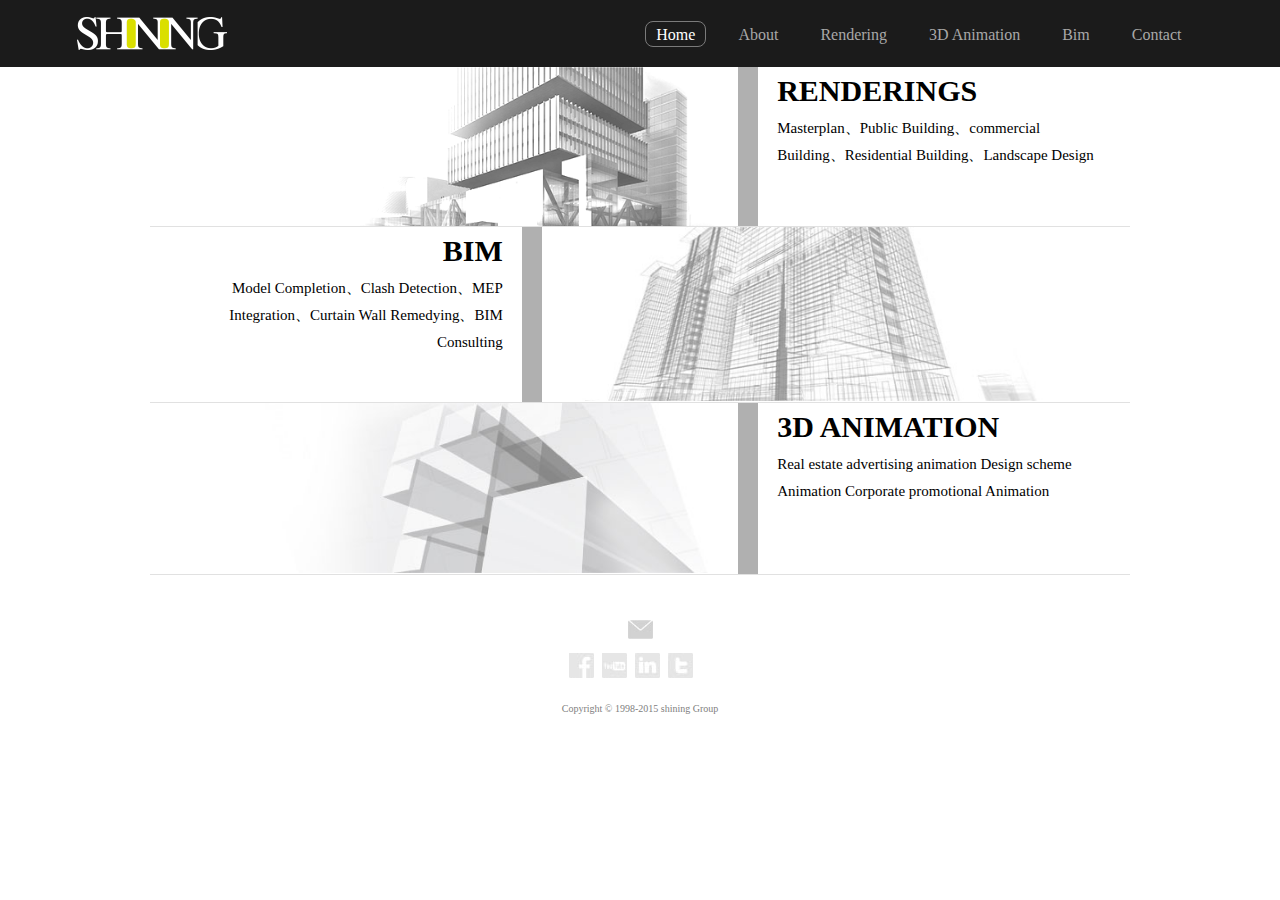
<file: index.html>
<!DOCTYPE html>
<html lang="en">
<head>
    <meta charset="UTF-8">
    <title>Home</title>
    <link rel="stylesheet" href="css/reset.css">
    <link rel="stylesheet" href="css/head_footer.css">
    <link rel="stylesheet" href="css/home.css">
    <style>
		@media screen and (max-width:1140px) and (min-width:851px){
			.nav{width:100%;}
		}
		@media screen and (max-width:850px) and (min-width:640px){
			.nav{width:100%;}
			.nav_rig{display: none}
			.list{display:block;}
		}
		@media screen and (max-width: 640px) and (min-width: 400px){
			.nav{width:100%;}
			.header{height:51px}
			.nav_rig{display: none}
			.nav .logo{margin:9px 0 0 26px}
			.list{display:block;}
			.list img{width:28.8px;position:absolute;top:12px;left:79%;}
			.cont{width:92.8%;}
			.cont ul{height: auto;}
			.cont ul li:nth-of-type(1){width:100%;padding:0}
			.cont ul li:nth-of-type(2){width:100%;padding:0}
			.cont ul li:nth-of-type(3){width:100%;padding:0}
			.cont ul li:nth-of-type(3) h3{text-align:center;font-size:21px;padding-top:17px;}
			.cont ul li:nth-of-type(3) p{text-align: left;font-size:13px;padding:25px 0;
				line-height:20px}
		}


    </style>
</head>
<body>
	<!-- 头部 -->
	<div class="header">
		<div class="nav">
			<img src="img/shininglogo.png" class="logo">
			<div class="nav_rig">
				<p><a href="contact.html">Contact</a></p>
				<p><a href="bim.html">Bim</a></p>
				<p><a href="3D_animation.html">3D Animation</a></p>
				<p><a href="rendering.html">Rendering</a></p>
				<p><a href="about.html">About</a></p>
				<p><a href="index.html">Home</a></p>
			</div>
			<div class="list">
				<a href="###"><img src="img/list.png"></a>
				<div class="list_v">
					<a href="index.html">Home</a>
					<a href="about.html">About</a>
					<a href="rendering.html">Rendering</a>
					<a href="3D_animation.html">3D Animation</a>
					<a href="bim.html">Bim</a>
					<a href="contact.html">Contact</a>
				</div>
			</div>
		</div>
	</div>
	
	<!-- 中间：内容 -->
	<div class="cont">
		<ul class="cont_one">
			<li>
				<a href="###"><img src="img/home_pic_one.png" presrc="img/home_pic_one_h.png"></a>
			</li>
			<li class="rec"></li>
			<li>
				<a href="">
					<h3>RENDERINGS</h3>
					<p>Masterplan、Public Building、commercial Building、Residential Building、Landscape Design</p>
				</a>
				
			</li>
		</ul>
		<ul class="cont_two">
			<li><a href="###"><img src="img/home_pic_two.jpg" presrc="img/home_pic_two_h.png"></a></li>
			<li class="rec"></li>
			<li>
				<a href="###">
					<h3>BIM</h3>
					<p>Model Completion、Clash Detection、MEP Integration、Curtain Wall Remedying、BIM Consulting</p>
				</a>
				
			</li>
		</ul>
		<ul class="cont_three">
			<li><a href="###"><img src="img/homes_pic_three.jpg" presrc="img/homes_pic_three_h.jpg"></li></a>
			<li class="rec"></li>
			<li>
				<a href="###">
					<h3>3D ANIMATION</h3>
					<p>Real estate advertising animation Design scheme Animation Corporate promotional Animation</p>
				</a>
				
			</li>
		</ul>
	</div>

	<!-- 底部 -->
	<div class="footer">
		<div>
			<p>
				<img src="img/mail.jpg">
				<a href="#" class="mail_h"><img src="img/mail_h.jpg"></a>
			</p>
		</div>
		<div>
			<div class="other">
				<p>
					<img src="img/facebook.jpg">
					<a href="###"><img src="img/facebook_h.jpg" class="face"></a>
				</p>
				<p>
					<img src="img/youtube.jpg">
					<a href=""><img src="img/youtube_h.jpg" class="tube"></a>
				</p>
				<p>
					<img src="img/linkedln.jpg">
					<a href=""><img src="img/linkedln_h.jpg" class="in"></a>
				</p>
				<p>
					<img src="img/twitter.jpg">
					<a href=""><img src="img/twitter_h.jpg" class="twit"></a>
				</p>
			</div>
		</div>
		<div>Copyright © 1998-2015 shining Group</div>
	</div>
	<script src="js/jquery-3.2.1.min.js"></script>
	<script src="js/head_footer.js"></script>
	<script>
		var cont = $(".cont").children();
		for(var i=0;i<cont.length;i++){
			cont.eq(i).mouseover(function(){
				//获取img的属性值：src和presrc
				var presrc = $(this).find("img").attr("presrc")
				var src = $(this).find("img").attr("src")
				//当鼠标移入时，将两个属性值进行互换，src和presrc的图片链接进行互换
				$(this).find("img").attr("src",presrc);
				$(this).find("img").attr("presrc",src);
				$(this).find(".rec").css("background","#CFDB00")
			});
			cont.eq(i).mouseout(function(){
				//获取img的属性值：src和presrc，此时img的属性值不再是原来的，而是互换过后的
				var presrc = $(this).find("img").attr("presrc")
				var src = $(this).find("img").attr("src");
				//当鼠标移除时，获得原来的属性值，src和presrc的属性值是一开始没互换时的
				$(this).find("img").attr("src",presrc);
				$(this).find("img").attr("presrc",src);
				$(this).find(".rec").css("background","rgb(176,176,176)")
			})
		}



	</script>
</body>
</html>
</file>
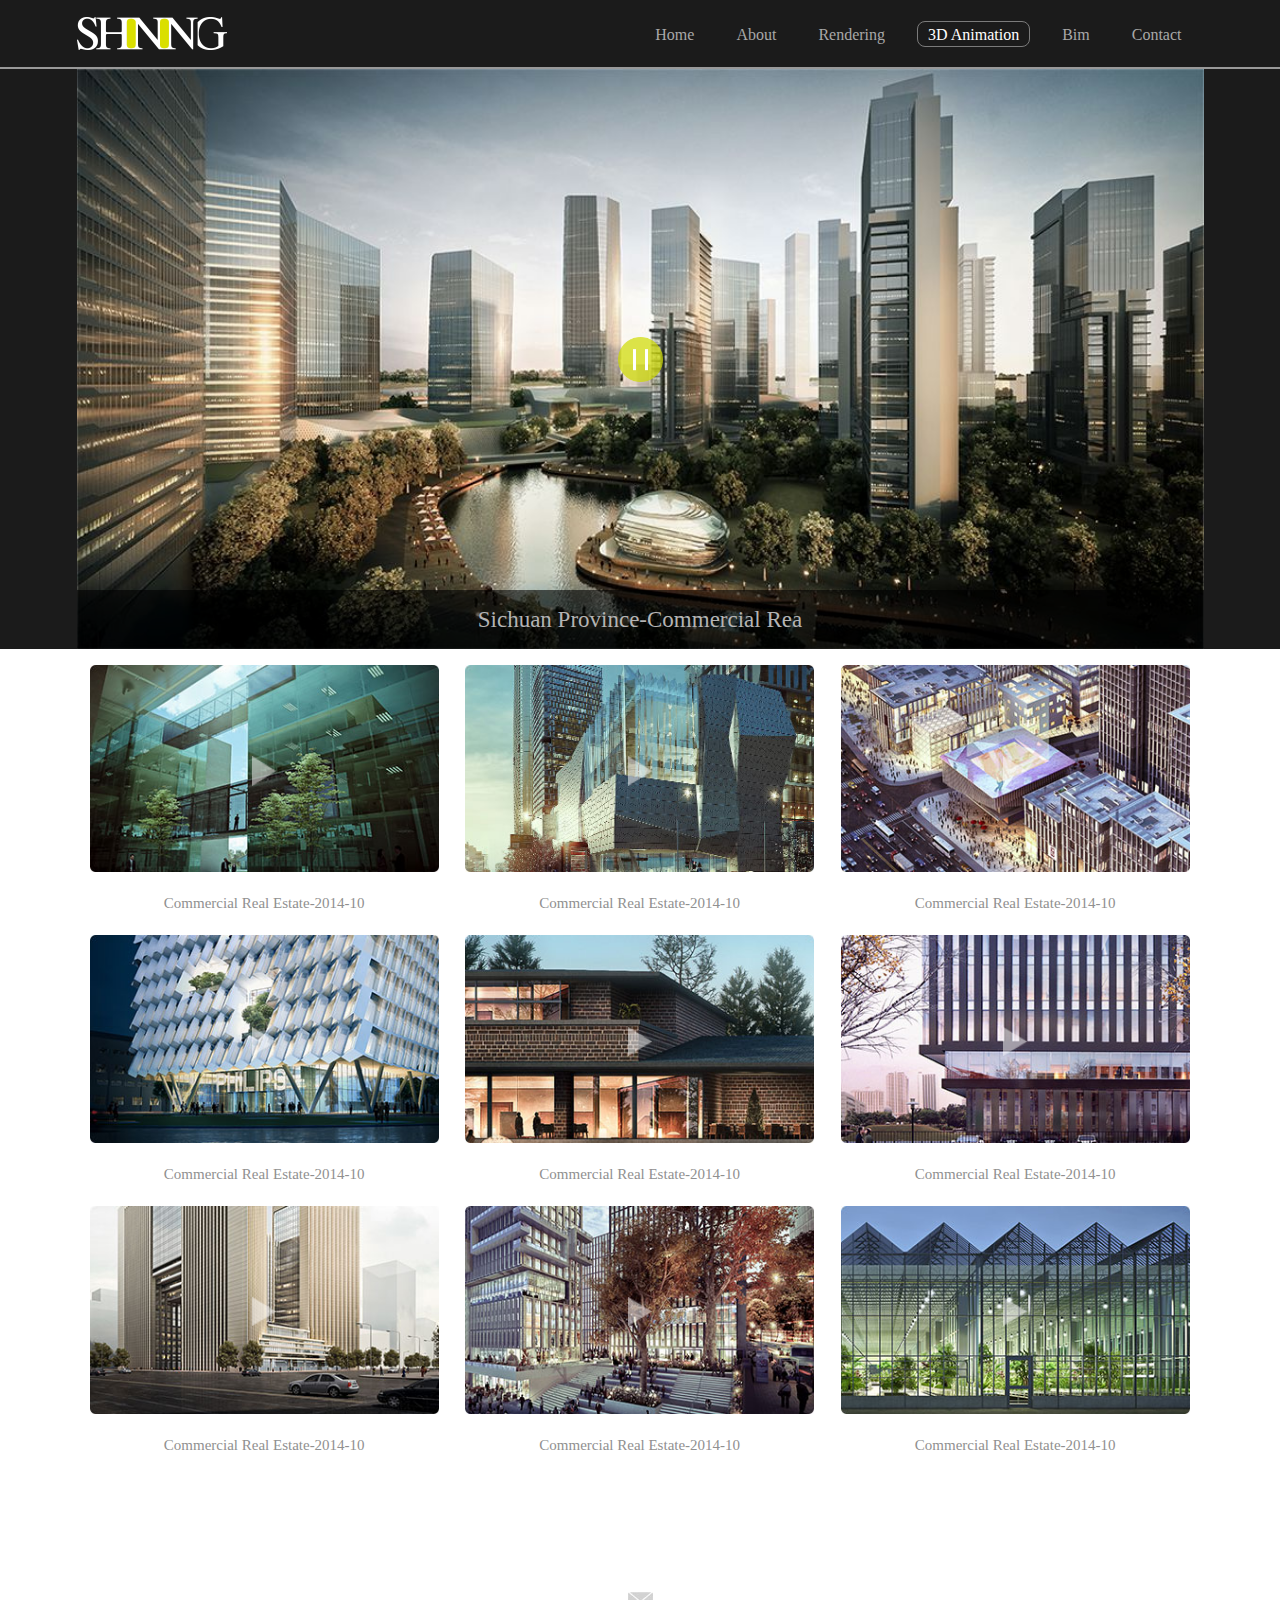
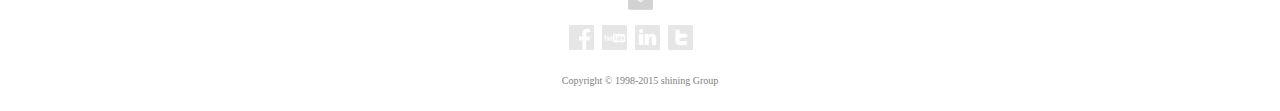
<file: 3D_animation.html>
<!DOCTYPE html>
<html lang="en">
<head>
    <meta charset="UTF-8">
    <title>3D</title>
    <link rel="stylesheet" href="css/reset.css">
    <link rel="stylesheet" href="css/head_footer.css">
    <link rel="stylesheet" href="css/3D.css">
    <style>
		@media screen and (max-width:1140px) and (min-width:851px){
			.nav{width:100%;}
			.vid a{width:100%}
			.des_vid{width:100%}
		}
		@media screen and (max-width:850px) and (min-width:640px){
			.nav{width:100%;}
			.nav_rig{display: none}
			.list{display:block;}
			.vid a{width:640px}
			.des_vid{width:640px;}
			.vid p{font-size:20px;height:45px;line-height:45px}
		}
		@media screen and (max-width: 640px) and (min-width: 400px){
			.nav{width:100%;}
			.header{height:51px}
			.nav_rig{display: none}
			.nav .logo{margin:9px 0 0 26px}
			.list{display:block;}
			.list img{width:28.8px;position:absolute;top:12px;left:79%;}
			.vid a{width:100%}
			.vid p{font-size:16px;height:38px;line-height:38px}
			.des_vid{width:100%;}
			.des_vid div{width:45%;padding:0 2.5%;}

		}
    </style>
</head>
<body>
	<!-- 头部 -->
	<div class="header">
		<div class="nav">
			<img src="img/shininglogo.png" class="logo">
			<div class="nav_rig">
				<p><a href="contact.html">Contact</a></p>
				<p><a href="bim.html">Bim</a></p>
				<p><a href="3D_animation.html">3D Animation</a></p>
				<p><a href="rendering.html">Rendering</a></p>
				<p><a href="about.html">About</a></p>
				<p><a href="index.html">Home</a></p>
			</div>
			<div class="list">
				<a href="###"><img src="img/list.png"></a>
				<div class="list_v">
					<a href="index.html">Home</a>
					<a href="about.html">About</a>
					<a href="rendering.html">Rendering</a>
					<a href="3D_animation.html">3D Animation</a>
					<a href="bim.html">Bim</a>
					<a href="contact.html">Contact</a>
				</div>
			</div>
		</div>
	</div>
	
	<!-- 中间：内容 -->
	<div class="cont">
		<!-- 大视频 -->
		<div class="vid">
			<a href="###">
				<img src="img/vid.jpg">
				<img src="img/play.png">
				<p>Sichuan Province-Commercial Rea</p>
			</a>
		</div>
		<!-- 小视频 -->
		<div class="des_vid">
				<div>
					<a href="###">
						<img src="img/1-1510121R410H3.jpg">
						<img src="img/play_small_h.png">
						<img src="img/play_small_b.png" class="but">
					</a>
					<p>Commercial Real Estate-2014-10</p>
				</div>
				<div>
					<a href="###">
						<img src="img/1-1510121U04XL.jpg">
						<img src="img/play_small_h.png">
						<img src="img/play_small_b.png" class="but">
					</a>
					<p>Commercial Real Estate-2014-10</p>
				</div>
				<div>
					<a href="###">
						<img src="img/1-1510121T91XV.jpg">
						<img src="img/play_small_h.png">
						<img src="img/play_small_b.png" class="but">
					</a>
					<p>Commercial Real Estate-2014-10</p>
				</div>
				<div>
					<a href="###">
						<img src="img/1-1510121U33Ic.jpg">
						<img src="img/play_small_h.png">
						<img src="img/play_small_b.png" class="but">
					</a>
					<p>Commercial Real Estate-2014-10</p>
				</div>
				<div>
					<a href="###">
						<img src="img/1-1510121U004292.jpg">
						<img src="img/play_small_h.png">
						<img src="img/play_small_b.png" class="but">
					</a>
					<p>Commercial Real Estate-2014-10</p>
				</div>
				<div>
					<a href="###">
						<img src="img/1-1510121U305330.jpg">
						<img src="img/play_small_h.png">
						<img src="img/play_small_b.png" class="but">
					</a>
					<p>Commercial Real Estate-2014-10</p>
				</div>
				<div>
					<a href="###">
						<img src="img/1-1510121SHX34.jpg">
						<img src="img/play_small_h.png">
						<img src="img/play_small_b.png" class="but">
					</a>
					<p>Commercial Real Estate-2014-10</p>
				</div>
				<div>
					<a href="###">
						<img src="img/1-1510121TP0U1.jpg">
						<img src="img/play_small_h.png">
						<img src="img/play_small_b.png" class="but">
					</a>
					<p>Commercial Real Estate-2014-10</p>
				</div>
				<div>
					<a href="###">
						<img src="img/1-1510121TTOc.jpg">
						<img src="img/play_small_h.png">
						<img src="img/play_small_b.png" class="but">
					</a>
					<p>Commercial Real Estate-2014-10</p>
				</div>
		</div>
	</div>

	<!-- 底部 -->
	<div class="footer">
		<div>
			<p>
				<img src="img/mail.jpg">
				<a href="#" class="mail_h"><img src="img/mail_h.jpg"></a>
			</p>
		</div>
		<div>
			<div class="other">
				<p>
					<img src="img/facebook.jpg">
					<a href="###"><img src="img/facebook_h.jpg" class="face"></a>
				</p>
				<p>
					<img src="img/youtube.jpg">
					<a href=""><img src="img/youtube_h.jpg" class="tube"></a>
				</p>
				<p>
					<img src="img/linkedln.jpg">
					<a href=""><img src="img/linkedln_h.jpg" class="in"></a>
				</p>
				<p>
					<img src="img/twitter.jpg">
					<a href=""><img src="img/twitter_h.jpg" class="twit"></a>
				</p>
			</div>
		</div>
		<div>Copyright © 1998-2015 shining Group</div>
	</div>
	<script src="js/jquery-3.2.1.min.js"></script>
	<script src="js/head_footer.js"></script>
	<script>
		var des_vid = $(".des_vid>div")
		console.log(des_vid);
		des_vid.each(function(i){
			$(this).click(function(){
				
				var srcs =["<embed src='http://pgccdn.v.baidu.com/1154208279_2921963897_20170401125740.mp4?authorization=bce-auth-v1%2Fc308a72e7b874edd9115e4614e1d62f6%2F2017-04-01T04%3A57%3A43Z%2F-1%2F%2F60612be425df397403d8e49401b51a85f26985496c4b5e5016d8748bd85c5c17&responseCacheControl=max-age%3D8640000&responseExpires=Mon%2C+10+Jul+2017+12%3A57%3A43+GMT&xcode=026bc8de4ae95684d6989d012553a8226426b5c810ecc4d3&time=1492854731&_=1492773994799'>","<embed src='http://pcad.video.baidu.com/cooper_video_e347cd8dfd0279f39a72729c55002f83.mp4?authorization=bce-auth-v1%2Fc308a72e7b874edd9115e4614e1d62f6%2F2017-04-19T08%3A53%3A45Z%2F-1%2F%2F91cf63f5b96d3af2348e4ae5bde984e5e0dc7f6dfcb7323fe6353bd3ddd62ce1&responseCacheControl=max-age%3D8640000&responseExpires=Fri%2C%2028%20Jul%202017%2016%3A53%3A45%20GMT&_=1492698919894'>","<embed src='http://pcad.video.baidu.com/cooper_video_5e13501be1b40b2cc56cb111cee92b8b.mp4?authorization=bce-auth-v1%2Fc308a72e7b874edd9115e4614e1d62f6%2F2017-04-19T12%3A42%3A18Z%2F-1%2F%2F8da51bac21eae490615525249ba5ad07d78805908cb10c01c0b212fab39a6651&responseCacheControl=max-age%3D8640000&responseExpires=Fri%2C%2028%20Jul%202017%2020%3A42%3A18%20GMT&_=1492699003191'>","<embed src='http://pgccdn.v.baidu.com/1161001394_2929851409_20170407122647.mp4?authorization=bce-auth-v1%2Fc308a72e7b874edd9115e4614e1d62f6%2F2017-04-07T04%3A26%3A50Z%2F-1%2F%2Fd3d36b923d381f88429db15b0acd379799ad31cc1da7877d3f16336852638c22&responseCacheControl=max-age%3D8640000&responseExpires=Sun%2C+16+Jul+2017+12%3A26%3A50+GMT&xcode=a8815c97d08150035778647725d7dee230a42a692cc3f1d7&time=1492853319&_=1492774225293'>"]
				var url=srcs[i];
				var a = $("<div>"+url+"</div>");
				$(a).each(function(){
					$("embed").remove()
				})
				$(a).appendTo(".vid")
				$(a).css({
					"position":"absolute",
					"left":0,
					"top":0,
					"width":"100%",
					"height":"100%"

				})
				$(a).children().css({
					"width":"100%",
					"height":"100%"
				})
				console.log($(a))
			})
		})




	</script>
</body>
</html>
</file>
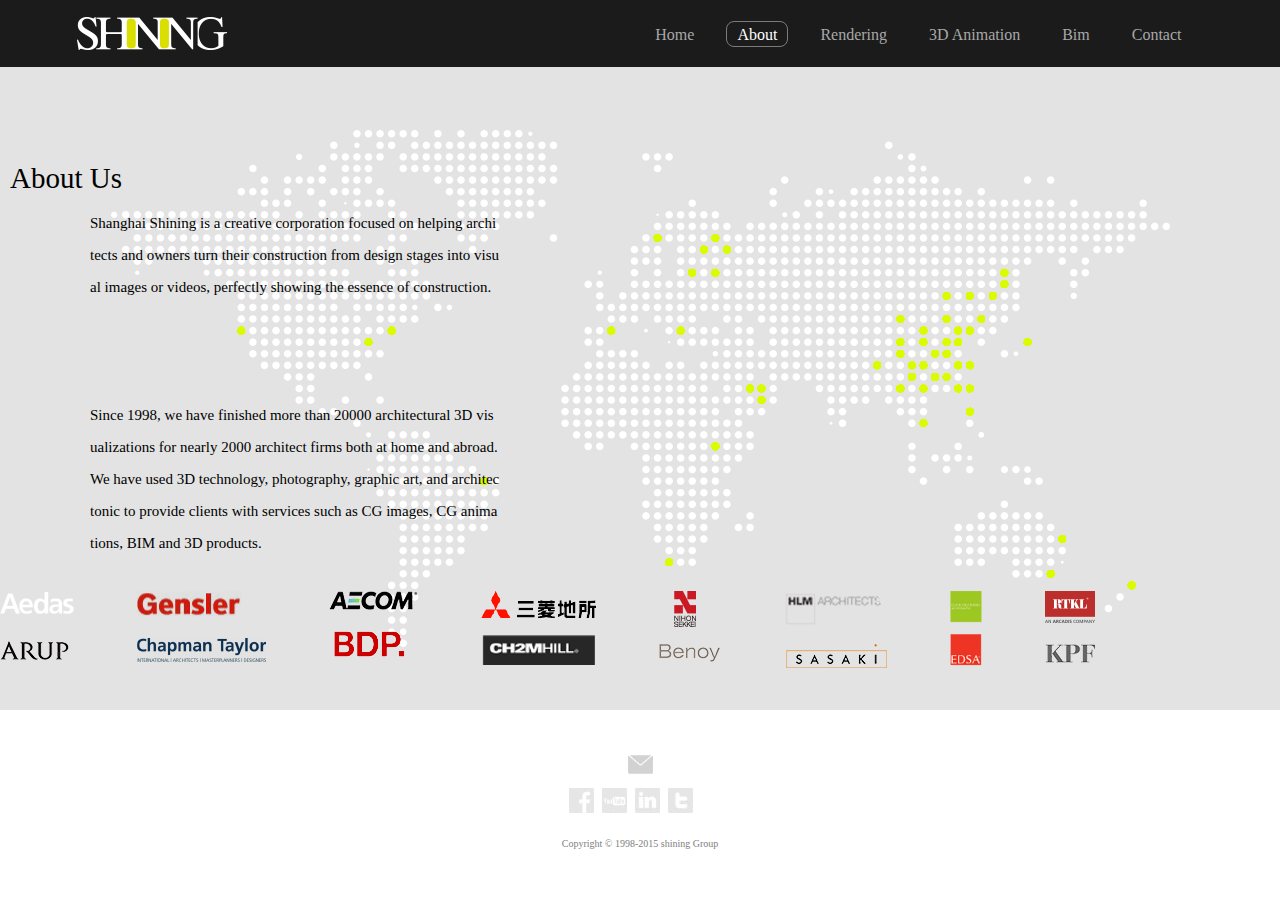
<file: about.html>
<!DOCTYPE html>
<html lang="en">
<head>
    <meta charset="UTF-8">
    <title>About</title>
    <link rel="stylesheet" href="css/reset.css">
    <link rel="stylesheet" href="css/head_footer.css">
    <link rel="stylesheet" href="css/about.css">
    <style>
		@media screen and (max-width:1140px) and (min-width:851px){
			.nav{width:100%;}
		}
		@media screen and (max-width:850px) and (min-width:640px){
			.nav{width:100%;}
			.nav_rig{display: none}
			.list{display:block;}
		}
		@media screen and (max-width: 640px) and (min-width: 400px){
			.nav{width:100%;}
			.header{height:51px}
			.nav_rig{display: none}
			.nav .logo{margin:9px 0 0 26px}
			.list{display:block;}
			.list img{width:28.8px;position:absolute;top:12px;left:79%;}
			.cont_about{width:95%;}
		}
    </style>
</head>
<body>
	<!-- 头部 -->
	<div class="header">
		<div class="nav">
			<img src="img/shininglogo.png" class="logo">
			<div class="nav_rig">
				<p><a href="contact.html">Contact</a></p>
				<p><a href="bim.html">Bim</a></p>
				<p><a href="3D_animation.html">3D Animation</a></p>
				<p><a href="rendering.html">Rendering</a></p>
				<p><a href="about.html">About</a></p>
				<p><a href="index.html">Home</a></p>
			</div>
			<div class="list">
				<a href="###"><img src="img/list.png"></a>
				<div class="list_v">
					<a href="index.html">Home</a>
					<a href="about.html">About</a>
					<a href="rendering.html">Rendering</a>
					<a href="3D_animation.html">3D Animation</a>
					<a href="bim.html">Bim</a>
					<a href="contact.html">Contact</a>
				</div>
			</div>
		</div>
	</div>
	
	<!-- 中间：内容 -->
	<div class="cont">
		<div class="cont_about">
			<h3>About Us</h3>
			<p>Shanghai Shining is a creative corporation focused on helping architects and owners turn their construction from design stages into visual images or videos, perfectly showing the essence of construction.</p>
			<p>Since 1998,  we have finished more than 20000 architectural 3D visualizations for nearly 2000 architect firms both at home and abroad. We have used 3D technology, photography, graphic art, and architectonic to provide clients with services such as CG images,  CG animations, BIM and 3D products.</p>
		</div>
		<div class="brand">
			<img src="img/aedas.png">
			<img src="img/gensler.png">
			<img src="img/bdp.png">
			<img src="img/ch2mhill.png">
			<img src="img/benoy.png">
			<img src="img/sasaki.png">
			<img src="img/edsa.png">
			<img src="img/kpf.png">
		</div>
	</div>

	<!-- 底部 -->
	<div class="footer">
		<div>
			<p>
				<img src="img/mail.jpg">
				<a href="#" class="mail_h"><img src="img/mail_h.jpg"></a>
			</p>
		</div>
		<div>
			<div class="other">
				<p>
					<img src="img/facebook.jpg">
					<a href="###"><img src="img/facebook_h.jpg" class="face"></a>
				</p>
				<p>
					<img src="img/youtube.jpg">
					<a href=""><img src="img/youtube_h.jpg" class="tube"></a>
				</p>
				<p>
					<img src="img/linkedln.jpg">
					<a href=""><img src="img/linkedln_h.jpg" class="in"></a>
				</p>
				<p>
					<img src="img/twitter.jpg">
					<a href=""><img src="img/twitter_h.jpg" class="twit"></a>
				</p>
			</div>
		</div>
		<div>Copyright © 1998-2015 shining Group</div>
	</div>
	<script src="js/jquery-3.2.1.min.js"></script>
	<script src="js/head_footer.js"></script>
	<script>
	</script>
</body>
</html>
</file>
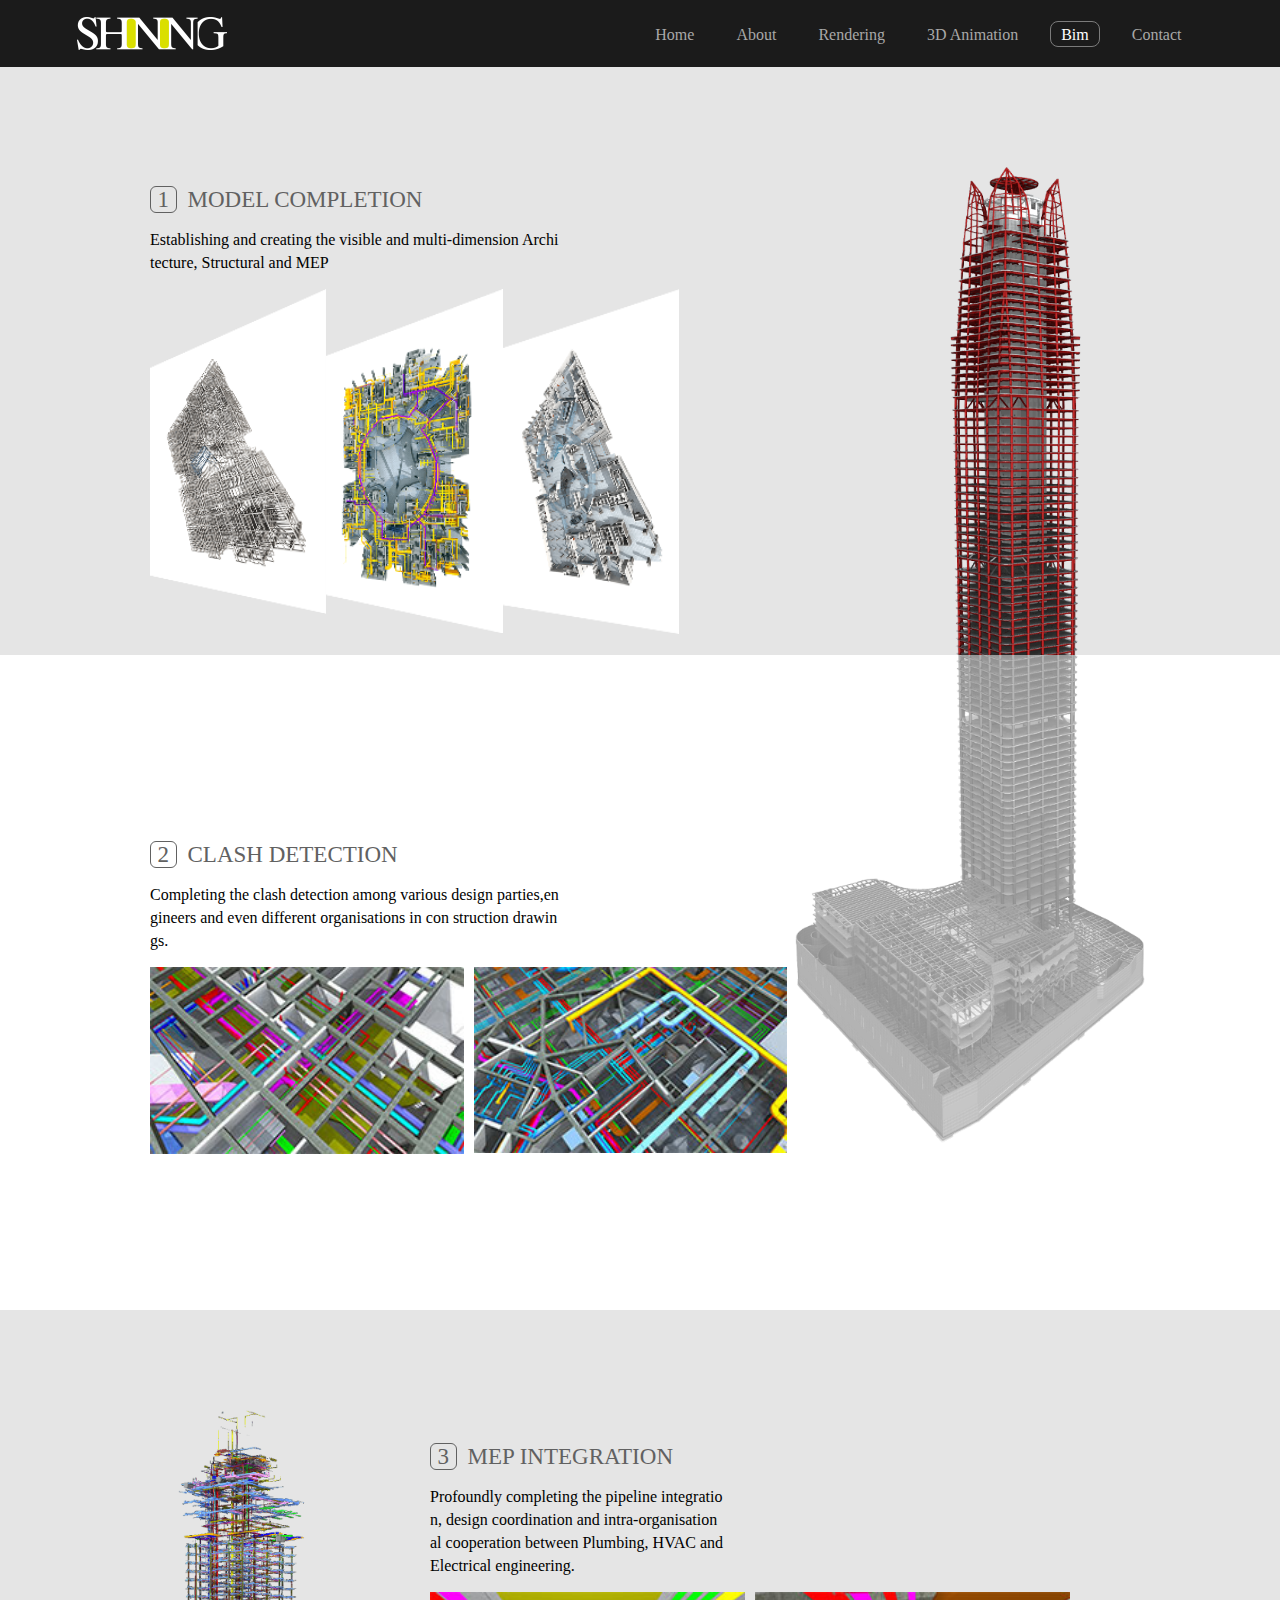
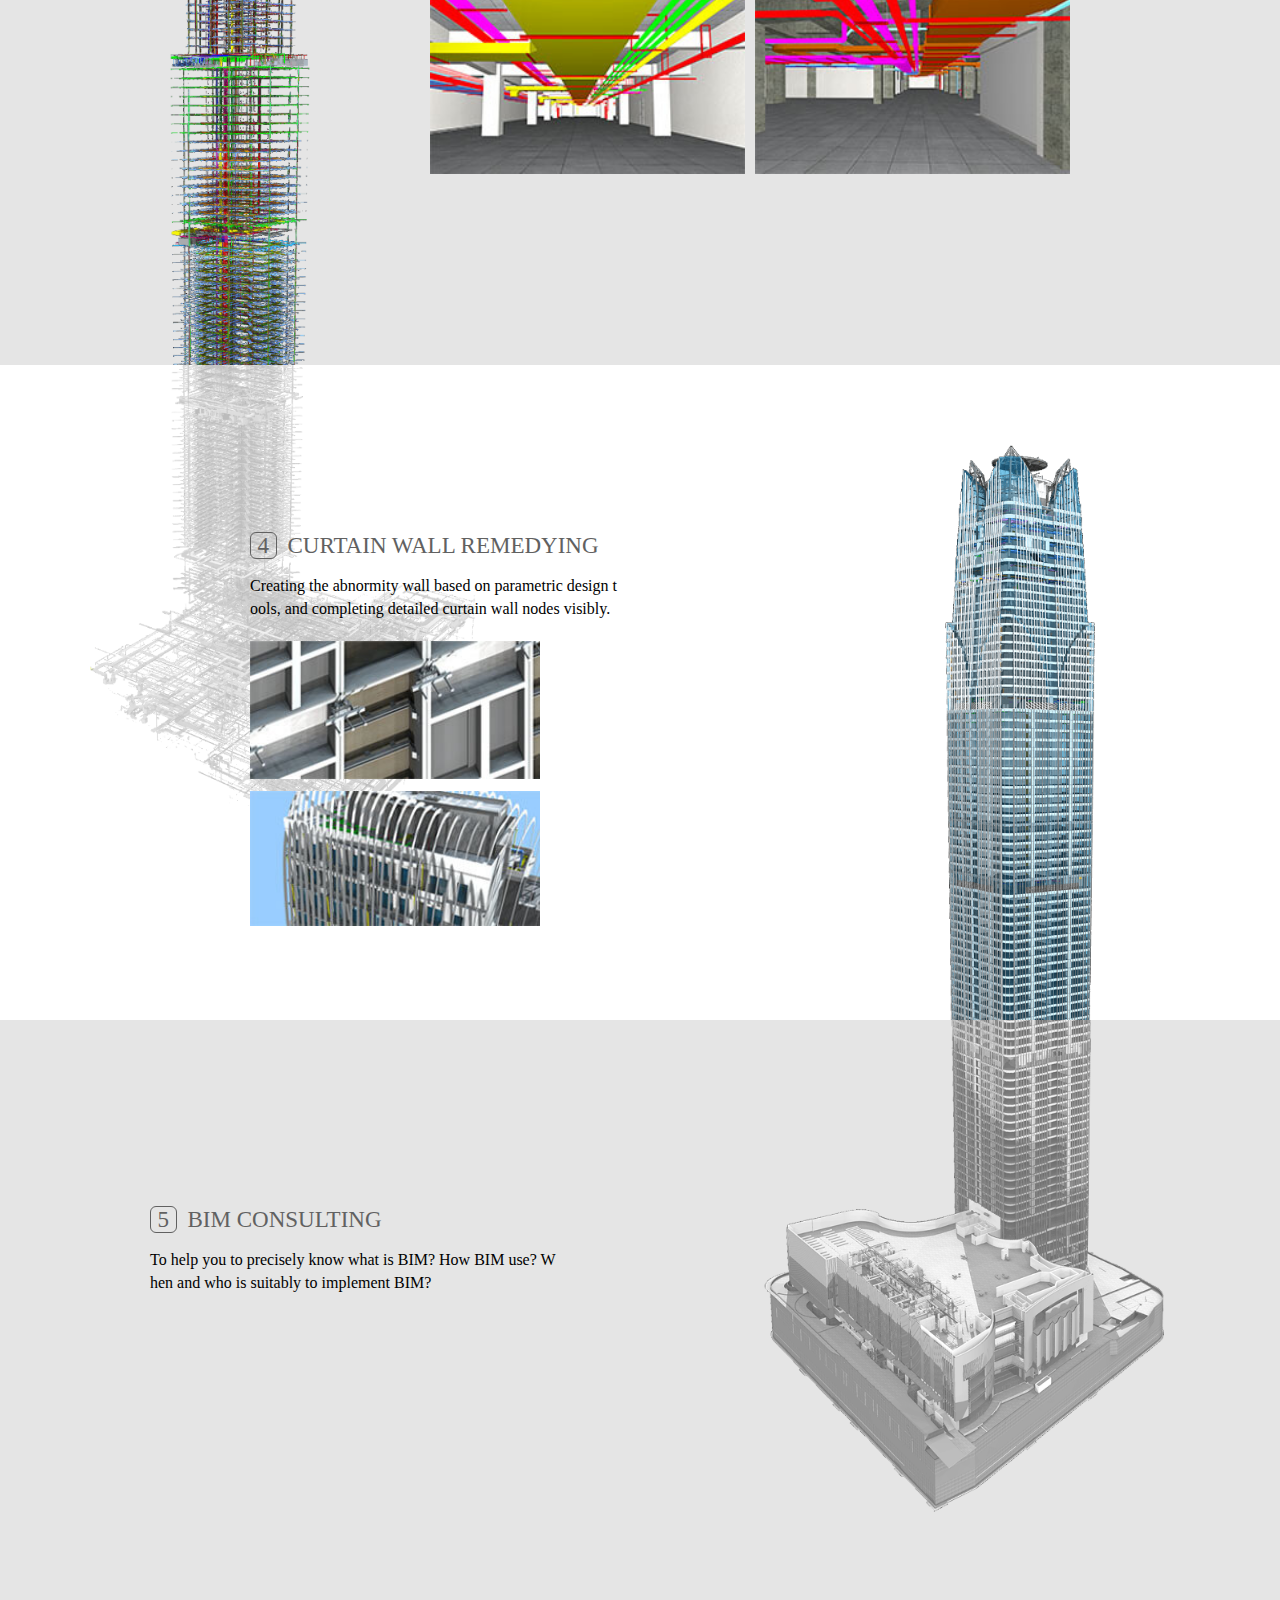
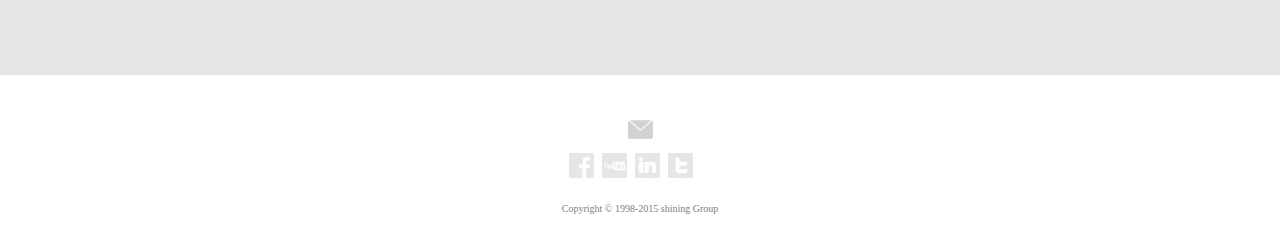
<file: bim.html>
<!DOCTYPE html>
<html lang="en">
<head>
    <meta charset="UTF-8">
    <title>Bim</title>
    <link rel="stylesheet" href="css/reset.css">
    <link rel="stylesheet" href="css/head_footer.css">
    <link rel="stylesheet" href="css/bim.css">
    <style>
		@media screen and (max-width:1140px) and (min-width:851px){
			.nav{width:100%;}
			.cont .scroll_1 li{width:75%}
			.cont .scroll_2 li{width:75%}
			.cont .scroll_3 li{width:46.4%;padding-left:28.6%}
			.cont .scroll_4 li{width:63.8%;padding-left:11.2%;}
			.cont .scroll_5 li{width:75%}
		}
		@media screen and (max-width:850px) and (min-width:640px){
			.nav{width:100%;}
			.nav_rig{display: none}
			.list{display:block;}
			.cont .scroll_1 li{width:640px}
			.cont .scroll_2 li{width:640px}
			.cont .scroll_3 li{width:297px;padding-left:343px}
			.cont .scroll_4 li{width:410px;padding-left:230px}
			.cont .scroll_5 li{width:640px}

		}
		@media screen and (max-width: 640px) and (min-width: 400px){
			.nav{width:100%;}
			.header{height:51px}
			.nav_rig{display: none}
			.nav .logo{margin:9px 0 0 26px}
			.list{display:block;}
			.list img{width:28.8px;position:absolute;top:12px;left:79%;}
			.cont ul{height:500px}
			.cont li p:nth-of-type(1){font-size:16px}
			.cont li p:nth-of-type(2){font-size:12px;position:relative;z-index:2}
			.cont .scroll_1 li{width:95%}
			.cont .scroll_2 li{width:95%}
			.cont .scroll_3 li{width:66.4%;padding-left:28.6%}
			.cont .scroll_4 li{width:95%;padding-left:0%;}
			.cont .scroll_5 li{width:95%}
			.scroll_1 li >img,.scroll_2 li >img{width:270px;}
			.scroll_2 li>img{right:-23px;}
			.scroll_3 li >img,.scroll_4 li >img,.scroll_5 li >img{width:290px;}
			.scroll_4 li >img:nth-of-type(1){left:-74px;}
			.scroll_4 li >img:nth-of-type(2){right:-77px;}
		}
    </style>
</head>
<body>
	<!-- 头部 -->
	<div class="header">
		<div class="nav">
			<img src="img/shininglogo.png" class="logo">
			<div class="nav_rig">
				<p><a href="contact.html">Contact</a></p>
				<p><a href="bim.html">Bim</a></p>
				<p><a href="3D_animation.html">3D Animation</a></p>
				<p><a href="rendering.html">Rendering</a></p>
				<p><a href="about.html">About</a></p>
				<p><a href="index.html">Home</a></p>
			</div>
			<div class="list">
				<a href="###"><img src="img/list.png"></a>
				<div class="list_v">
					<a href="index.html">Home</a>
					<a href="about.html">About</a>
					<a href="rendering.html">Rendering</a>
					<a href="3D_animation.html">3D Animation</a>
					<a href="bim.html">Bim</a>
					<a href="contact.html">Contact</a>
				</div>
			</div>
		</div>
	</div>
	<!-- 中间：内容 -->
	<div class="cont">
		<ul class="scroll_1">
			<li>
				<p><span>1</span><span>MODEL COMPLETION</span></p>
				<p>Establishing and creating the visible and multi-dimension Architecture, Structural and MEP</p>
				<div>
					<img src="img/BIM-p1-1.png">
					<img src="img/BIM-p1-2.png">
					<img src="img/BIM-p1-3.png">
				</div>
				<img src="img/building1-half-t.png">
			</li>
			
		</ul>
		<ul class="scroll_2">
			<li>
				<p><span>2</span><span>CLASH DETECTION</span></p>
				<p>Completing the clash detection among various design parties,engineers and even different organisations in con struction drawings.</p>
				<div>
					<img src="img/BIM-p2-1.jpg">
					<img src="img/BIM-p2-2.jpg">
				</div>
				<img src="img/building1-half-b.png">
			</li>
			
		</ul>
		<ul class="scroll_3">
			<li>
				<p><span>3</span><span>MEP INTEGRATION</span></p>
				<p>Profoundly completing the pipeline integration, design coordination and intra-organisational cooperation between Plumbing, HVAC and Electrical engineering.</p>
				<div>
					<img src="img/BIM-p3-1.jpg">
					<img src="img/BIM-p3-2.jpg">
				</div>
				<img src="img/building2-half-t.png">
			</li>
			
		</ul>
		<ul class="scroll_4">
			<li>
				<p><span>4</span><span>CURTAIN WALL REMEDYING</span></p>
				<p>Creating the abnormity wall based on parametric design tools, and completing detailed curtain wall nodes visibly.</p>
				<div>
					<img src="img/BIM-p4-1.jpg">
					<img src="img/BIM-p4-2.jpg">
				</div>
				<img src="img/building2-half-b.png">
				<img src="img/building3-half-t.png">
			</li>
			
		</ul>
		<ul class="scroll_5">
			<li>
				<p><span>5</span><span>BIM CONSULTING</span></p>
				<p>To help you to precisely know what is BIM? How BIM use? When and who is suitably to implement BIM? </p>
				<img src="img/building3-half-b.png">
			</li>
			
		</ul>
		
	</div>
	<!-- 底部 -->
	<div class="footer">
		<div>
			<p>
				<img src="img/mail.jpg">
				<a href="#" class="mail_h"><img src="img/mail_h.jpg"></a>
			</p>
		</div>
		<div>
			<div class="other">
				<p>
					<img src="img/facebook.jpg">
					<a href="###"><img src="img/facebook_h.jpg" class="face"></a>
				</p>
				<p>
					<img src="img/youtube.jpg">
					<a href=""><img src="img/youtube_h.jpg" class="tube"></a>
				</p>
				<p>
					<img src="img/linkedln.jpg">
					<a href=""><img src="img/linkedln_h.jpg" class="in"></a>
				</p>
				<p>
					<img src="img/twitter.jpg">
					<a href=""><img src="img/twitter_h.jpg" class="twit"></a>
				</p>
			</div>
		</div>
		<div>Copyright © 1998-2015 shining Group</div>
	</div>
	<script src="js/jquery-3.2.1.min.js"></script>
	<script src="js/jquery.mousewheel.js"></script>
	<script src="js/head_footer.js"></script>
	<script>
		var j = 0;
		var arr =[]
		uls = $("ul");
		
		$(window).mousewheel(function(event){
			
			//遍历多个ul，获取每个ul距离窗体的高度，并存到数组中
			uls.each(function(i){
				arr.push(parseInt($(this).offset().top))

			})
			var st = $("body").scrollTop()
				for(i=0;i<arr.length;i++){
					if(event.deltaY<0){
						//下面语句执行的是：当滚动鼠标时，会一直动画会一直执行；
						// $("body").animate({
						// 	scrollTop:arr[i+1].
						// },500)
						//要求是每次动画执行到一段距离后停止，所以需要if条件，stop()动画
						console.log(st)
						console.log(arr[i])
						console.log(arr[i+1])
						if(st>=arr[i]&&st<arr[i+1]){
							$("body").stop().animate({scrollTop:arr[i+1]},500)
						}
					}else{
						if(st>arr[i]&&st<=arr[i+1]){
							$("body").stop().animate({scrollTop:arr[i]},500)
						}
					}
				}
			console.log(st)
		})
		
	</script>

</body>
</html>
</file>
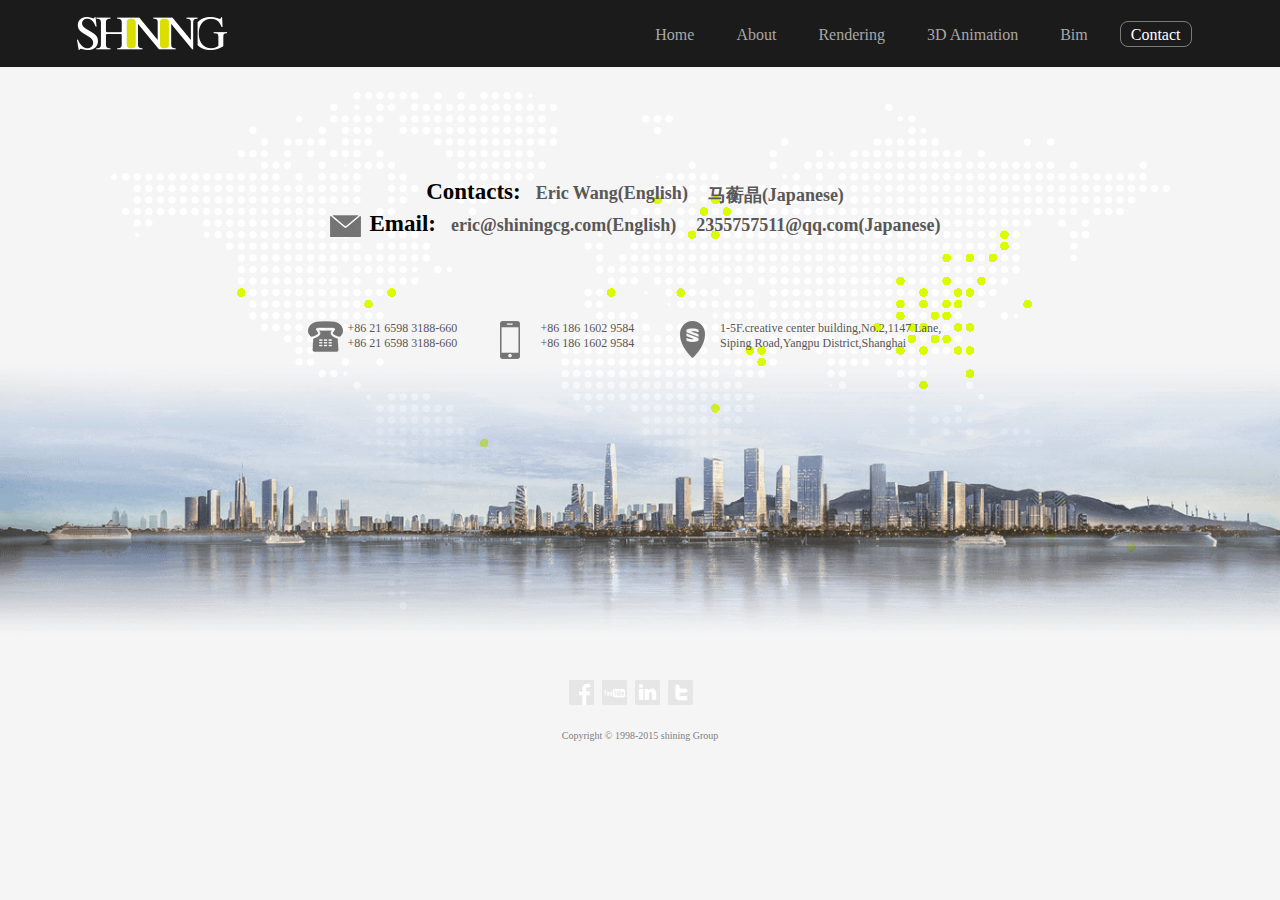
<file: contact.html>
<!DOCTYPE html>
<html lang="en">
<head>
    <meta charset="UTF-8">
    <title>Contact</title>
    <link rel="stylesheet" href="css/reset.css">
    <link rel="stylesheet" href="css/head_footer.css">
    <link rel="stylesheet" href="css/contact.css">
    <style>
		@media screen and (max-width:1140px) and (min-width:851px){
			.nav{width:100%;}
			.contact >div{width:100%;}
			.kind_much {width:850px}
		}
		@media screen and (max-width:850px) and (min-width:640px){
			.nav{width:100%;}
			.nav_rig{display: none}
			.list{display:block;}
			.contact >div{width:640px;}
			.kind_much {width:850px}
			.kind_1 li {text-align: left}
		}
		@media screen and (max-width: 640px) and (min-width: 400px){
			.nav{width:100%;}
			.header{height:51px}
			.nav_rig{display: none}
			.nav .logo{margin:9px 0 0 26px}
			.list{display:block;}
			.list img{width:28.8px;position:absolute;top:12px;left:79%;}
			.kind_1{padding-bottom:40px}
			.kind_1 li {text-align: left}
			.contact >div{width:90%;}
			.kind_much {width:100%}
			.kind_much li:nth-of-type(1){width:100%;padding-top:20px;}
			.kind_much li:nth-of-type(2){width:100%;padding-top:20px;}
			.kind_much li:nth-of-type(3){width:100%;padding-top:20px;}
		}
    </style>
</head>
<body>
	<!-- 头部 -->
	<div class="header">
		<div class="nav">
			<img src="img/shininglogo.png" class="logo">
			<div class="nav_rig">
				<p><a href="contact.html">Contact</a></p>
				<p><a href="bim.html">Bim</a></p>
				<p><a href="3D_animation.html">3D Animation</a></p>
				<p><a href="rendering.html">Rendering</a></p>
				<p><a href="about.html">About</a></p>
				<p><a href="index.html">Home</a></p>
			</div>
			<div class="list">
				<a href="###"><img src="img/list.png"></a>
				<div class="list_v">
					<a href="index.html">Home</a>
					<a href="about.html">About</a>
					<a href="rendering.html">Rendering</a>
					<a href="3D_animation.html">3D Animation</a>
					<a href="bim.html">Bim</a>
					<a href="contact.html">Contact</a>
				</div>
			</div>
		</div>
	</div>
	
	<!-- 中间：内容 -->
	<div class="cont">
		<div class="contact">
			<div>
				<ul class="kind_1">
					<li>
						<div>
							<h3>Contacts:</h3>
							<p>Eric Wang(English)</p>
							<p>马蘅晶(Japanese)</p>
						</div>
					</li>
					<li>
						<div>
							<h3>Email:</h3>
							<p>eric@shiningcg.com(English)</p>
							<p>2355757511@qq.com(Japanese)</p>
						</div>
					</li>
				</ul>
				<ul class="kind_much">
					<li>
						<p>+86 21 6598 3188-660</p>
						<p>+86 21 6598 3188-660</p>
					</li>
					<li>
						<p>+86 186 1602 9584</p>
						<p>+86 186 1602 9584</p>
					</li>
					<li>
						<p>1-5F.creative center building,No.2,1147 Lane,</p>
						<p>Siping Road,Yangpu District,Shanghai</p>
					</li>
				</ul>
			</div>
			<img src="img/contact_place.png">
		</div>
		
	</div>

	<!-- 底部 -->
	<div class="footer">
		<div>
			<p>
				<img src="img/mail.jpg">
				<a href="#" class="mail_h"><img src="img/mail_h.jpg"></a>
			</p>
		</div>
		<div>
			<div class="other">
				<p>
					<img src="img/facebook.jpg">
					<a href="###"><img src="img/facebook_h.jpg" class="face"></a>
				</p>
				<p>
					<img src="img/youtube.jpg">
					<a href=""><img src="img/youtube_h.jpg" class="tube"></a>
				</p>
				<p>
					<img src="img/linkedln.jpg">
					<a href=""><img src="img/linkedln_h.jpg" class="in"></a>
				</p>
				<p>
					<img src="img/twitter.jpg">
					<a href=""><img src="img/twitter_h.jpg" class="twit"></a>
				</p>
			</div>
		</div>
		<div>Copyright © 1998-2015 shining Group</div>
	</div>
	<script src="js/jquery-3.2.1.min.js"></script>
	<script src="js/head_footer.js"></script>
	<script>
	</script>
</body>
</html>
</file>
<file: css/head_footer.css>
/*头部*/
.header{width:100%;height:67px;background:rgb(27,27,27);}
.nav{width:1127px;margin:0 auto;height:100%;position:relative;}
.nav .logo{width:150px;height:33px;margin-top:17px;}
.nav_rig{float:right;height: 100%;width:72%;}
.nav_rig p{margin:0 12px 0 10px;float:right;line-height:67px}
.nav_rig a{color:#a8a8a8;padding:3.5px 10px}
.nav_rig a:hover{color:white;border:1px solid #7b7b7b;border-radius:8px}

.list{width: 60%;position:absolute;height:100%;top:0;right:0;display:none;}
.list img{width:22.4px;position:absolute;top:24px;left:90%;}
.list_v{position:absolute;right:0;top:44px;display:none;z-index:6}
.list_v2{display:block}
.list_v a{color:white;background:rgb(27,27,27);font-style:18px;font-weight:bold;padding-left: 10px;
	height: 30px;line-height:30px;display:block;border-bottom:1px solid #7b7b7b;width:110px}

/*底部*/
.footer{width:100%;margin-top:45px}
.footer >div{width:100%;font-size:10px;color: #808080;text-align:center}
.footer >div:nth-of-type(1) p{width:25px;margin:0 auto 14px;position:relative;height:19px;}
.footer >div >p img{width:100%;position:absolute;top:0;left: 0}
.mail_h{position: absolute;top:0;left: 0;width: 25px;display:none}
.footer >div:nth-of-type(1) p:hover .mail_h{display: block}
.other{width:150px;margin:0 auto;overflow: hidden;}
.other p{float:left;width:25px;height:25px;overflow: hidden;position:relative;margin:0 4px;}
.other p:nth-of-type(1) img{position:absolute;top:0;left:0;}
.other p:nth-of-type(2) img{position:absolute;top:0;left:0;}
.other p:nth-of-type(3) img{position:absolute;top:0;left:0;}
.other p:nth-of-type(4) img{position:absolute;top:0;left:0;}
.face,.tube,.in,.twit{display:none}
.other p:nth-of-type(1):hover .face{display:block}
.other p:nth-of-type(2):hover .tube{display:block}
.other p:nth-of-type(3):hover .in{display:block}
.other p:nth-of-type(4):hover .twit{display:block}
.footer >div:nth-of-type(3){padding:25px 0;}
</file>
<file: css/home.css>
.nav_rig p:nth-of-type(6) a{border:1px solid #7b7b7b;color:white;border-radius:8px}

.cont{width:980px;margin: auto;overflow: hidden;}
.cont ul{float: left;width:100%;border-bottom: 1px solid #e1e1e1}
.cont li:nth-of-type(1){width:60%;}
.cont ul img{width:100%;}
.cont ul li{float:left;}
.cont ul a{display:block;color:#000}
.cont_one{height:159px}
.cont_two{height:175px}
.cont_three{height:171px}
.cont li:nth-of-type(2){width:2%;background:rgb(176,176,176);height: 100%}
.cont li:nth-of-type(3){width:34%;padding-left:2%}
.cont li:nth-of-type(3) h3{font-size:30px;font-weight:bold;padding-top:7px}
.cont li:nth-of-type(3) p{line-height:27px;font-size:15px;padding-top:7px}
.cont .cont_two li{float:right;text-align: right}
.cont .cont_two li:nth-of-type(3){float:left}
</file>
<file: css/3D.css>
.nav_rig p:nth-of-type(3) a{border:1px solid #7b7b7b;color:white;border-radius:8px}

.cont{width: 100%;border-top:2px solid rgb(153,153,153);padding-bottom:70px}
.vid{width:100%;background:#1b1b1b;margin-bottom:16px;position:relative;}
.vid a{width:1127px;position:relative;display:block;margin:0 auto;}
.vid p{background:rgba(0,0,0,0.6);text-align: center;color:#b4b4b4;font-size:23px;position:absolute;
	bottom:0;left: 0;width:100%;height:59px;line-height:59px}
.vid img:nth-of-type(1){width:100%;}
.vid img:nth-of-type(2){width:45px;position:absolute;top:50%;left:50%;margin:-22px 0 0 -22px;}
.des_vid{width: 1127px;margin:0 auto;overflow: hidden;}
.des_vid div{float:left;width:31%;padding:0 1.16%;}
.des_vid a{width: 100%;position:relative;display: block}
.des_vid p{text-align: center;color:#909090;font-size:15px;padding: 23px 0}
.des_vid a img:nth-of-type(1){width: 100%}
.des_vid a img:nth-of-type(2),.but{width:24.4px;position:absolute;left:50%;top:50%;margin:-12.2px 0 0 -12.2px;}
.but{display:none}
.des_vid a:hover .but{display: block}
</file>
<file: css/about.css>
.nav_rig p:nth-of-type(5) a{border:1px solid #7b7b7b;color:white;border-radius:8px}

.cont{background:#e3e3e3 url("../img/world_map.png") center center no-repeat;width:100%;
	padding-bottom:32px;}
.cont_about{width:490px;padding:95px 0 0 10px}
.cont_about h3{font-size:29px;padding-bottom: 12px;}
.cont_about p{padding:0 0 32px 80px;line-height: 32px;font-size:15px;word-break:break-all;}
.cont_about p:nth-of-type(2){padding-top:64px}
.brand{width: 100%;}
.brand img{margin:0 59px 10px 0;}
.brand img:nth-of-type(1){height:69px}
.brand img:nth-of-type(2){height:71px}
.brand img:nth-of-type(3){height:66px}
.brand img:nth-of-type(4){height:74px}
.brand img:nth-of-type(5){height:71px}
.brand img:nth-of-type(6){height:77px}
.brand img:nth-of-type(7){height:75px}
.brand img:nth-of-type(8){height:72px}
</file>
<file: css/bim.css>
.nav_rig p:nth-of-type(2) a{border:1px solid #7b7b7b;color:white;border-radius:8px}
.header{position: fixed;top:0;left:0;z-index:5}

.cont{background:rgb(229, 229, 229);position:relative;}
.cont ul{height:655px;width:100%;}
.cont ul li{width:980px;margin:0 auto;position:relative;height:100%}
.cont li p:nth-of-type(1){font-size:23px;color:#616161;padding-top:19%;}
.cont li span:nth-of-type(1){display:inline-block;padding:0 6.5px;border:1px solid #616161;
	border-radius:6px;height:25px;line-height:26px;margin-right:11px;}
.cont li p:nth-of-type(2){width:42%;line-height:23px;padding-top:15px;padding-bottom:15px;
	word-break:break-all;}
.cont li div{overflow:hidden;width:100%;position:relative;z-index: 2}
.scroll_1 div img{width:18%;float:left;}
.cont ul:nth-of-type(2n){background:white;}
.scroll_2 li >img{position:absolute;width:350px;top:0;right:-15px}
.scroll_1 li >img{position:absolute;width:350px;bottom:0;right:-60px}
.scroll_2 div img{width:32%;margin-right:6px}
.scroll_3 li >img{position:absolute;width:400px;bottom:0;left:-110px;}
.cont .scroll_3 li{padding-left:280px;width:700px;}
.scroll_3 div img{width:45%;margin-right:6px}
.cont .scroll_4 li{width:880px;padding-left:100px;z-index:2}
.scroll_4 li >img{position:absolute;}
.scroll_4 li >img{width:400px}
.scroll_4 li >img:nth-of-type(1){top:0;left:-60px;z-index:-1}
.scroll_4 li >img:nth-of-type(2){bottom:0;right:-90px}
.scroll_4 div img{width:33%;display:block;padding:6px 0}
.scroll_5 li{width:980px}
.scroll_5 li >img{position:absolute;width:400px;top:0;right:-34px;}
</file>
<file: css/contact.css>
.nav_rig p:nth-of-type(1) a{border:1px solid #7b7b7b;color:white;border-radius:8px}

body{background:#f5f5f5}
.cont{width:100%;background:#f5f5f5 url("../img/world_map.png") 50% 50% no-repeat}
.contact{width:100%;padding-top:112px;text-align: center;}
.contact >div{width:1127px;margin:0 auto;}
.contact >img{width:100%}
.kind_1{text-align: center;padding-bottom:80px}
.kind_1 div{overflow: hidden;display:inline-block;margin:0 auto;}
.kind_1 li h3,.cont li p{float:left;}
.kind_1 li h3{font-size: 23px;font-weight:bold;padding-right:5px}
.kind_1 li p{font-size:18px;font-weight:bold;color: #595757;padding:4px 10px 0;}
.kind_1 li:nth-of-type(2) div{padding-left:40px;background:url("../img/contact_mail.jpg") 0 4px no-repeat;}
.kind_much{font-size:12px;color: #595757;display: inline-block;width:59%;text-align:left}
.kind_much li{float:left;height:39px}
.kind_much li p{float:none}
.kind_much li:nth-of-type(1){padding-left:40px;background:url("../img/contact_phone.png") 0 0 no-repeat;
	width:23%;}
.kind_much li:nth-of-type(2){padding-left:40px;background:url("../img/iphone.png") 0 0 no-repeat;
	width:21%;}
.kind_much li:nth-of-type(3){padding-left:40px;background:url("../img/contact_add.png") 0 0 no-repeat;
	width:37%;}

.footer >div:nth-of-type(1){display: none}
</file>
